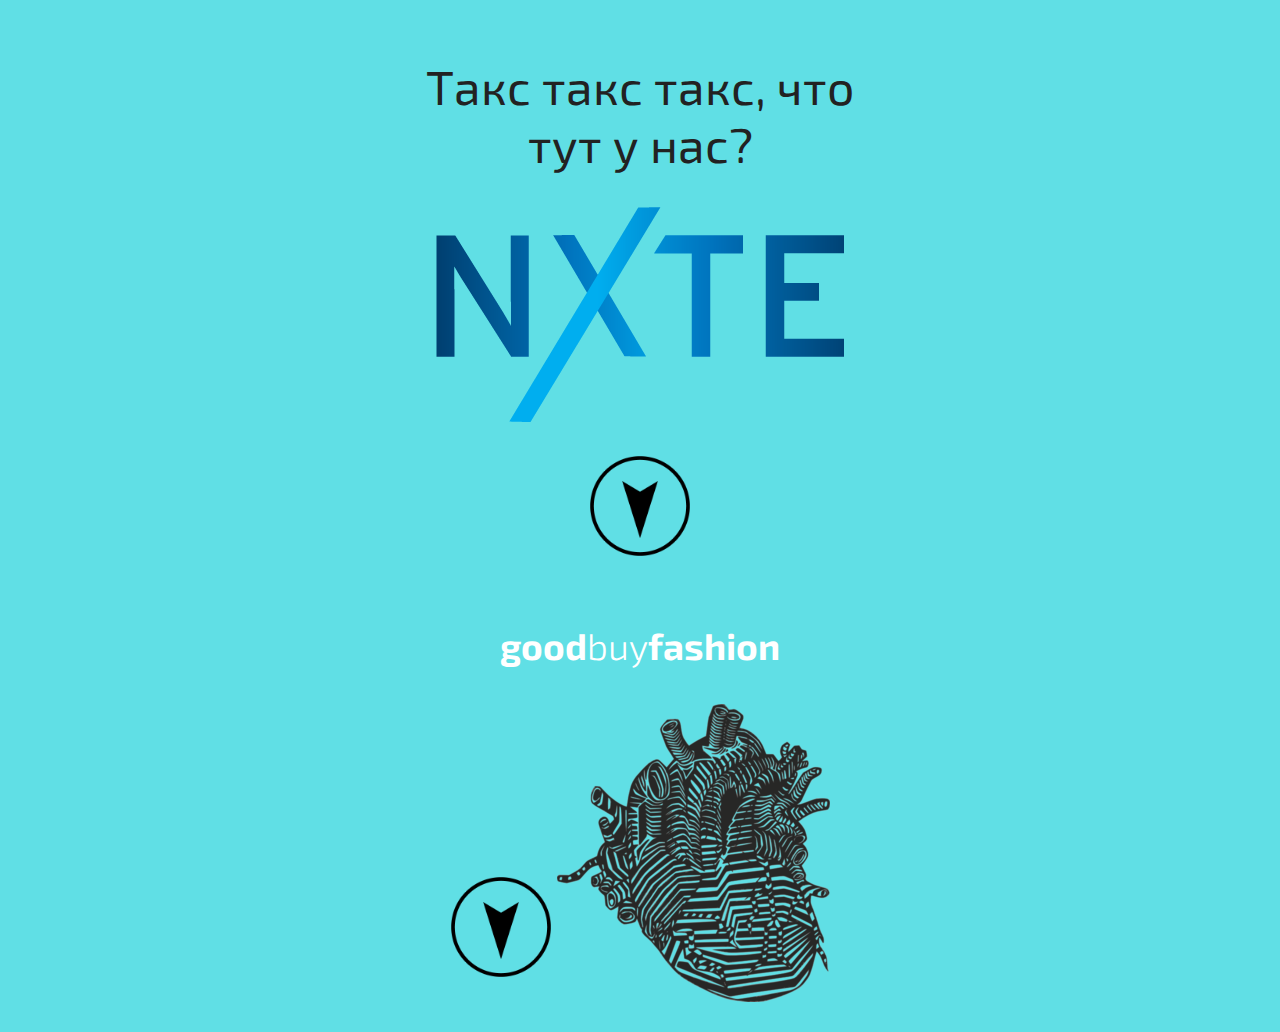
<file: 8/index.html>
<!DOCTYPE html>
<html lang="en" class="no-js">
	<head>
		<meta http-equiv="content-type" content="text/html; charset=utf-8" />
		<meta http-equiv="X-UA-Compatible" content="IE=edge"> 
		<meta name="viewport" content="width=device-width, initial-scale=1"> 
		<title>One Year</title>
		<meta name="title" content="One Year">
		<link rel="shortcut icon" href="img/favicon.ico">
		<link rel="stylesheet" type="text/css" href="css/style.css" />
	</head>
	<body>
		<div class="wrapper">
			<h1>Такс такс такс, что тут у нас?</h1>
			<img src="img/nxte.png">
			<img src="img/down.png" class="down">
			<p class="goodbuy">good<span>buy</span>fashion</p>
			<img src="img/down.png" class="down">
			<img src="img/heart.png">
		</div>
	</body>
</html>
</file>
<file: 8/css/style.css>
@import url(normalize.css);
@import url(https://fonts.googleapis.com/css?family=Exo+2:400,300,700&subset=latin,cyrillic-ext,cyrillic);
/* -------------------------------- 
  Primary style
----------------------------------s */
*, *::after, *::before {
  -webkit-box-sizing: border-box;
  -moz-box-sizing: border-box;
  box-sizing: border-box;
}

img{
  max-width: 100%;
}


body {
  font-size: 1.6rem;
  font-family: 'Exo 2', sans-serif;
  font-weight: 300;
  color: #222;
  background-color: #60DFE5;
  margin: 0;
}


.wrapper{
  width: 100%;
  margin: 0 auto;
  padding: 25px 20px;
  max-width: 500px;
  text-align: center;
}

h1{
  font-size: 3rem;
  text-align: center;
  font-weight: 400;
}

.goodbuy{
  font-weight: 700;
  font-size: 2.3rem;
  text-align: center;
  color: #fff;
}

.goodbuy span{
  font-weight: 300;
}

.down{
  width: 100px;
  margin: 25px 0;
}
</file>
